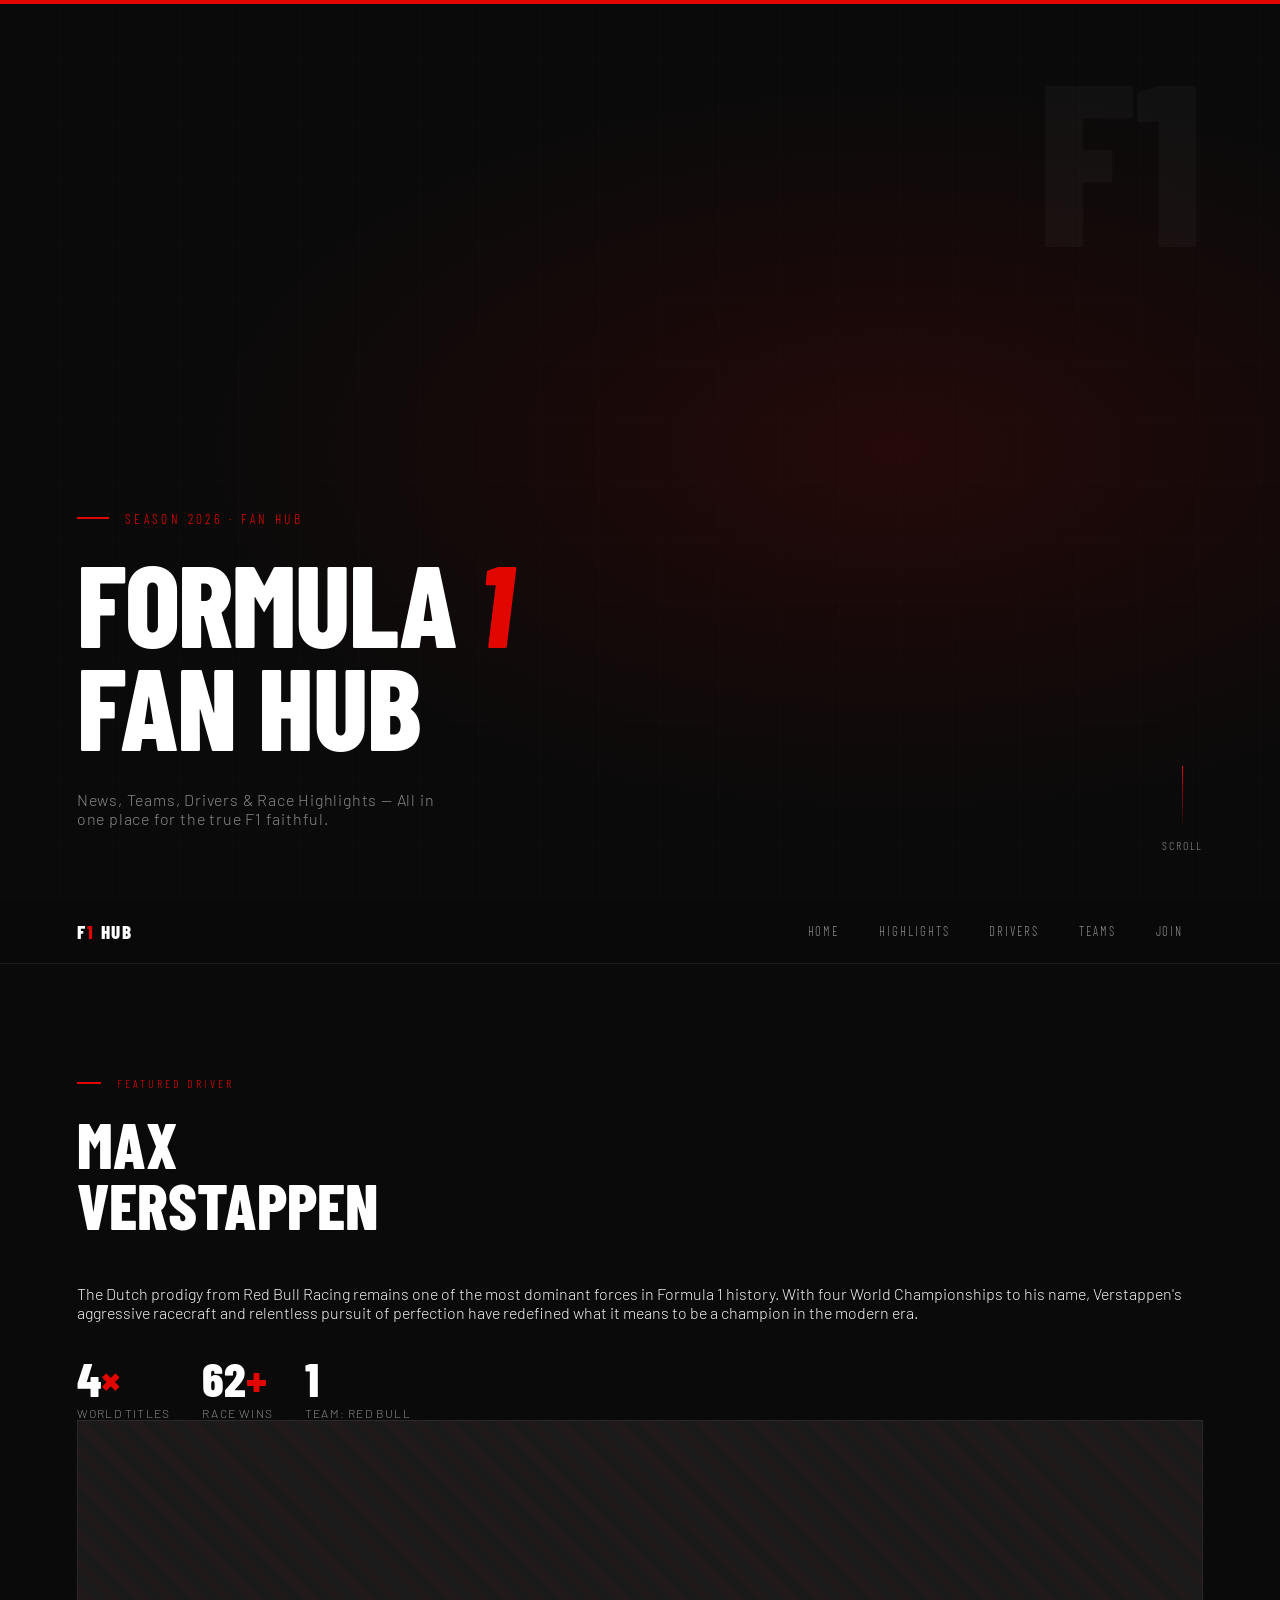
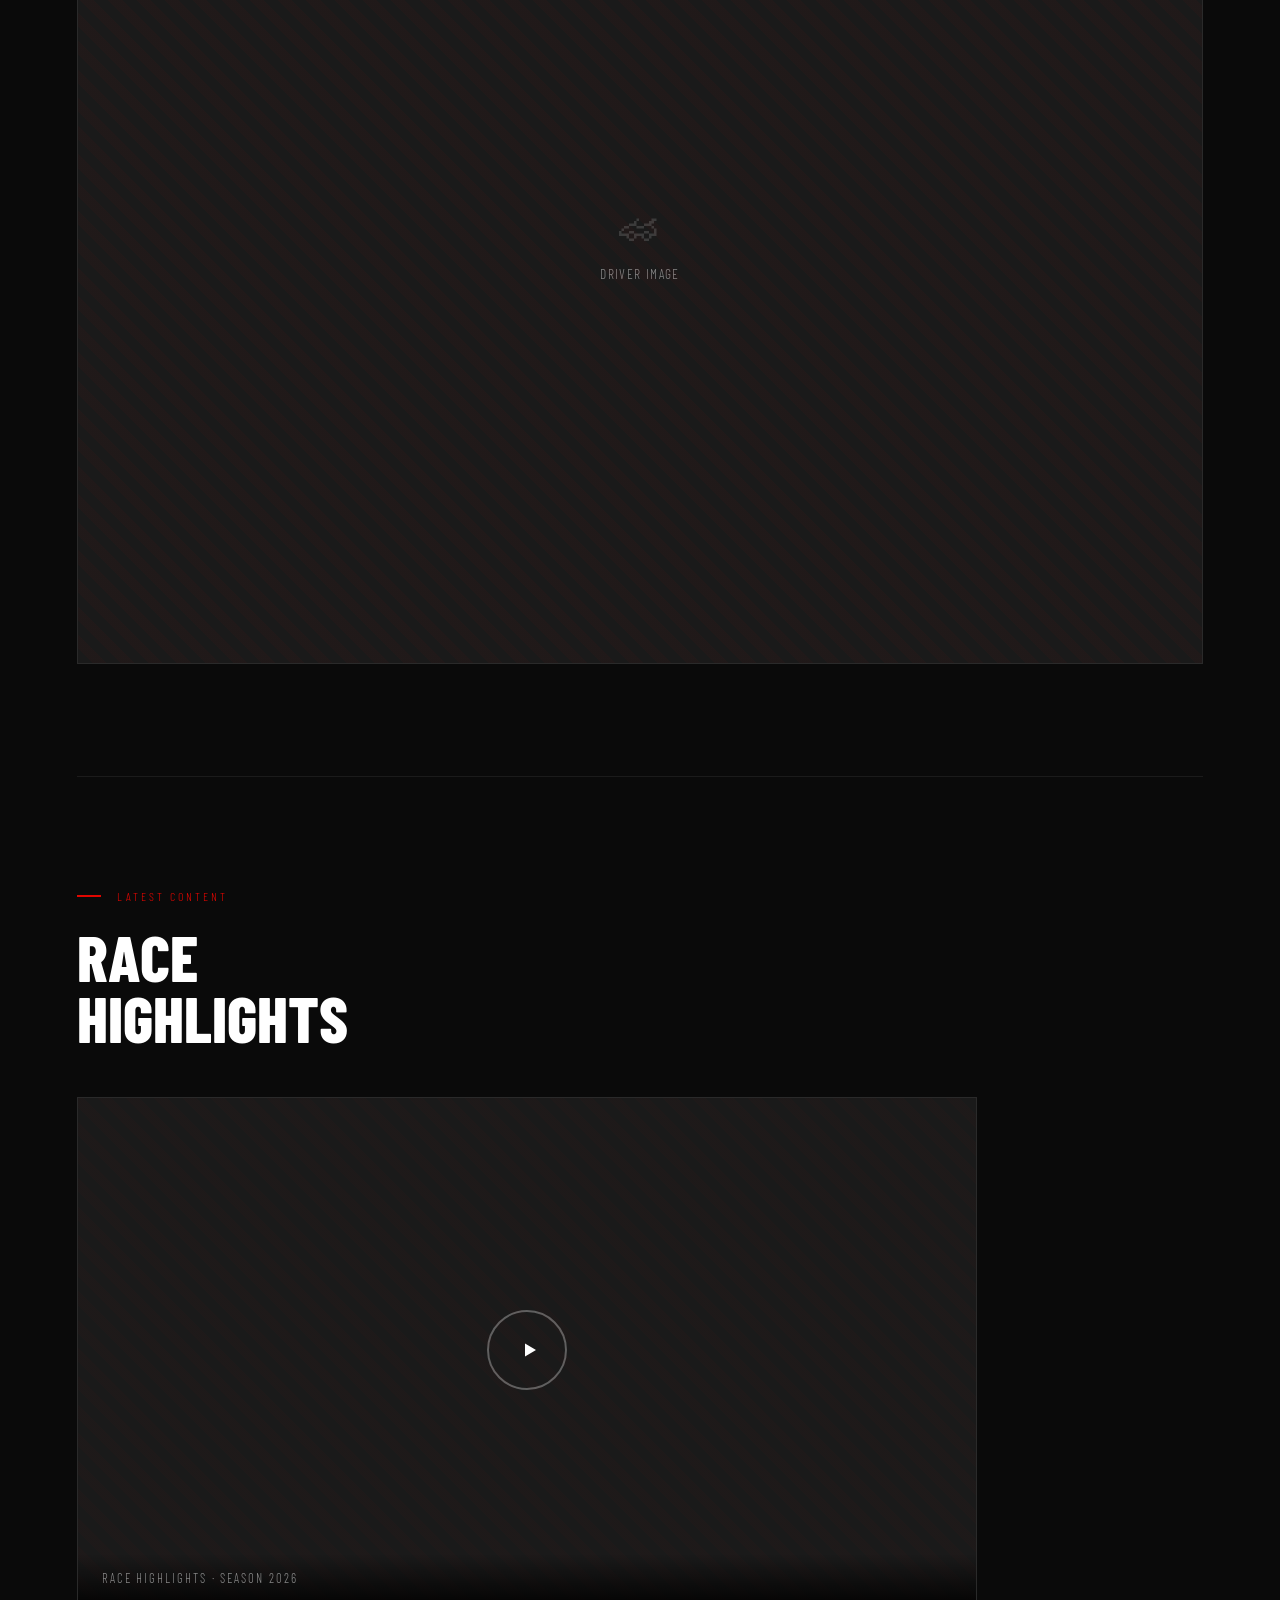
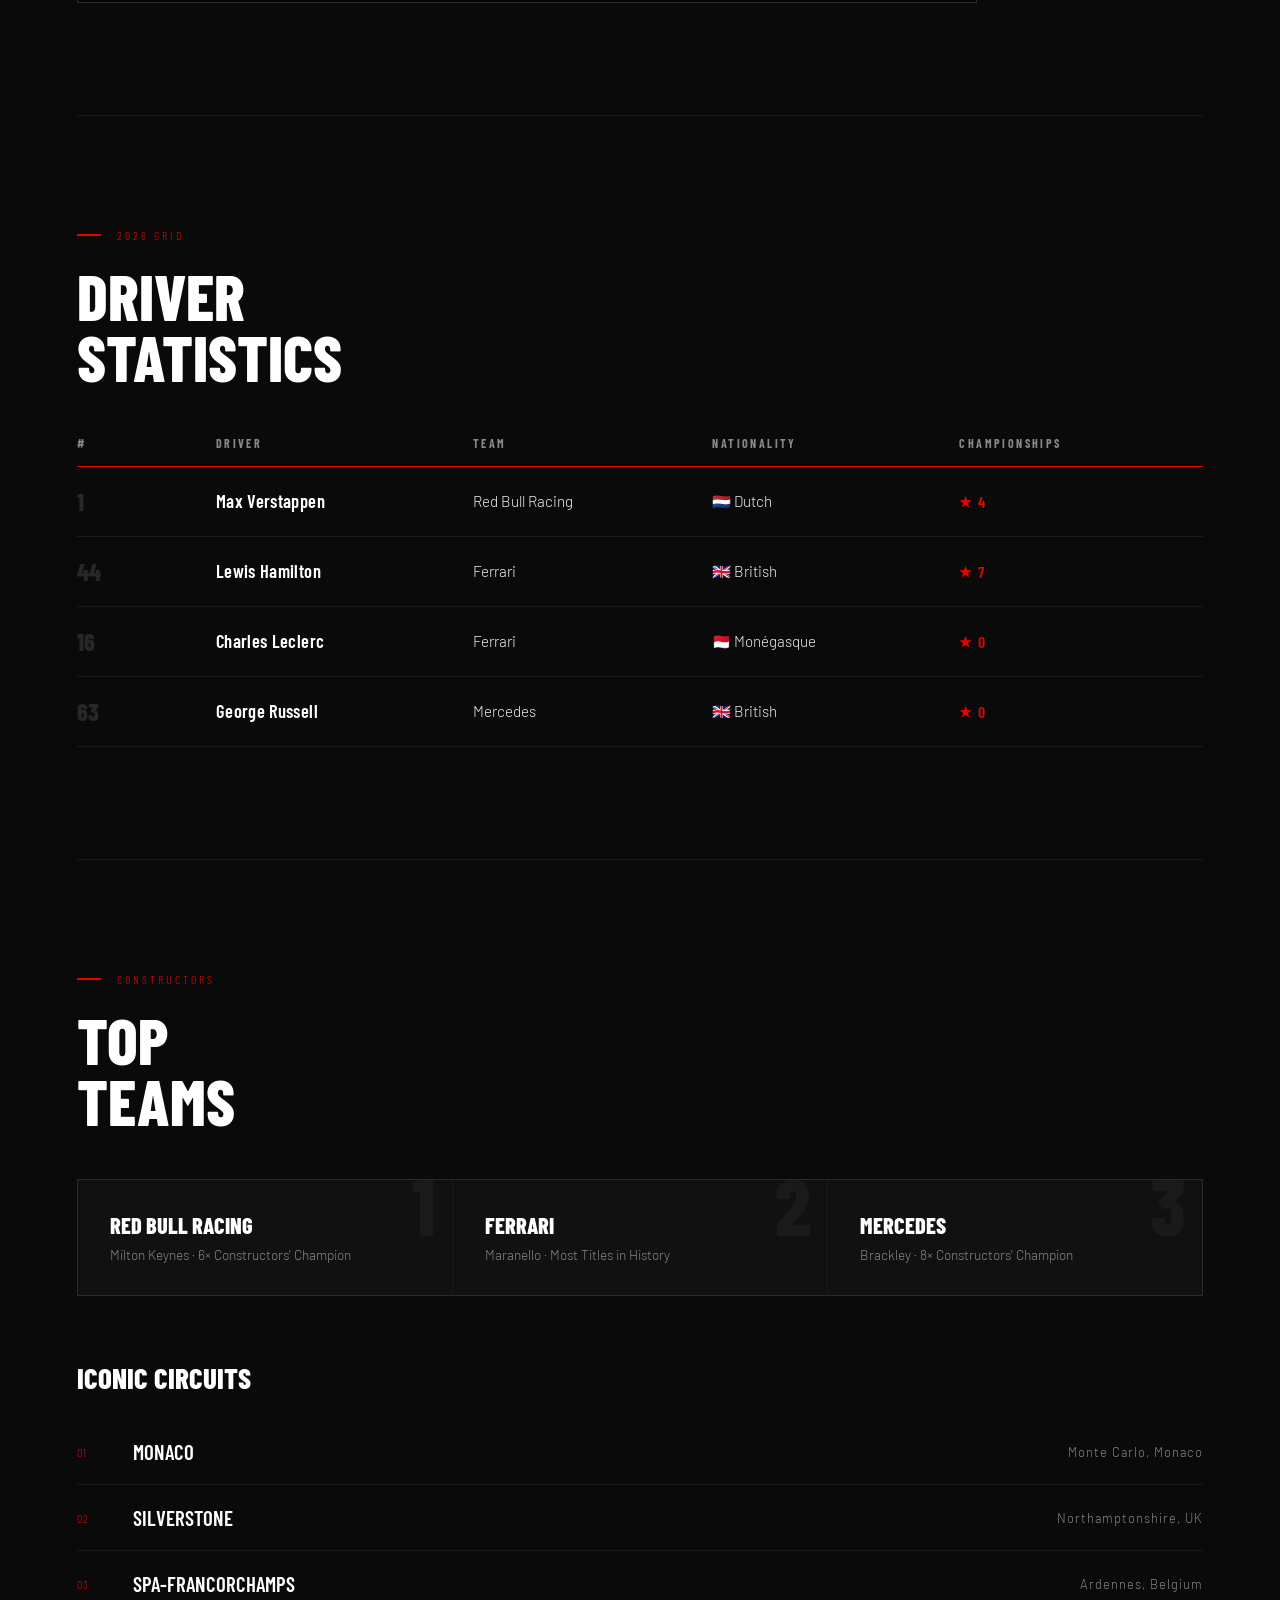
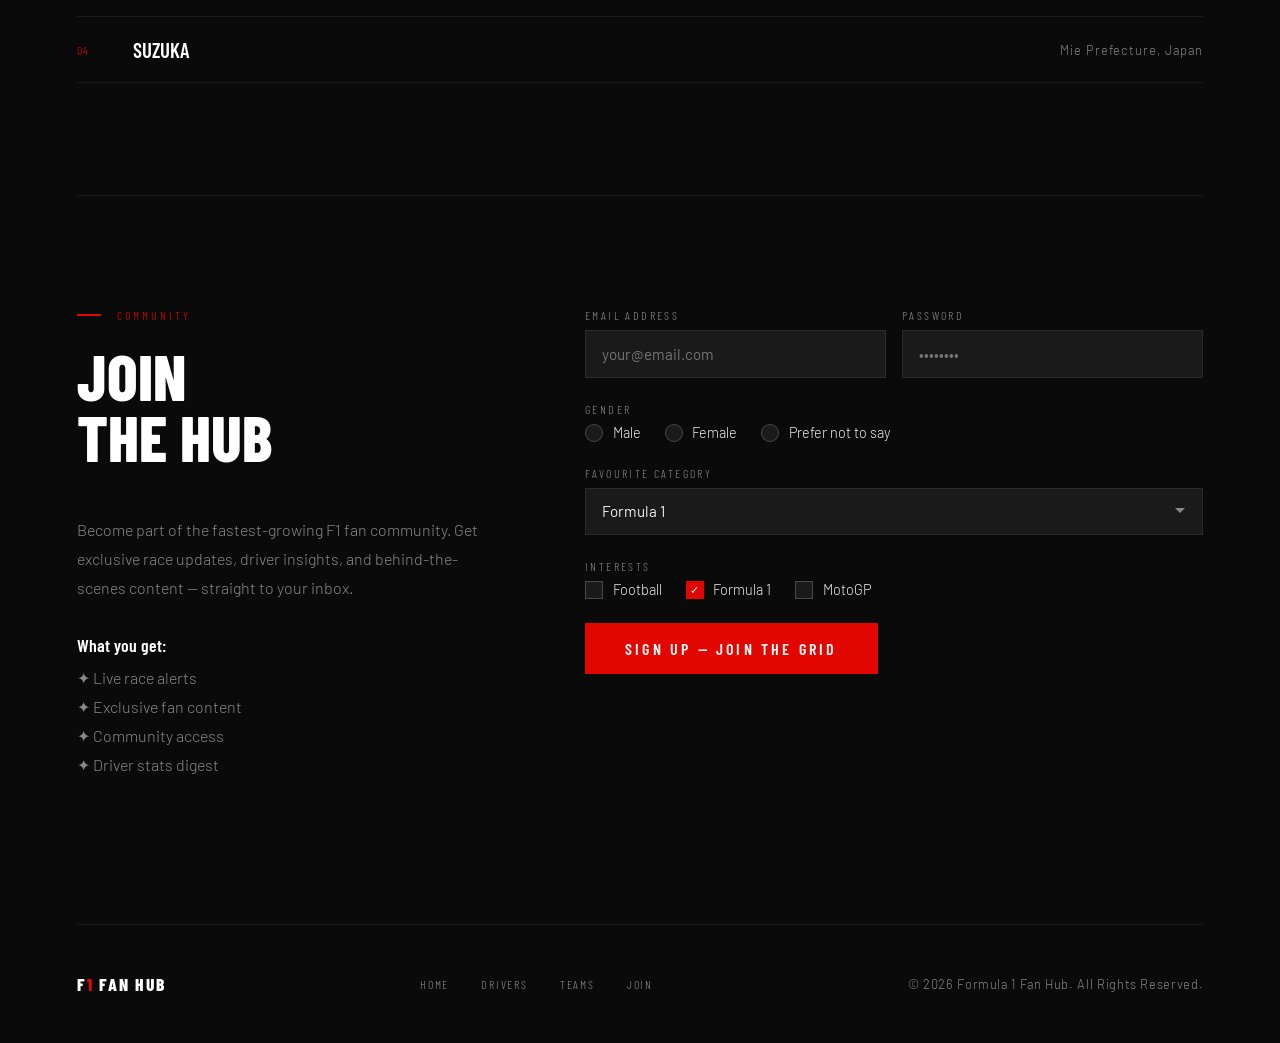
<file: f1-fan-hub.html>
<!DOCTYPE html>
<html lang="en">
<head>
  <meta charset="UTF-8">
  <meta name="viewport" content="width=device-width, initial-scale=1.0">
  <title>Formula 1 Fan Hub</title>
  <link rel="preconnect" href="https://fonts.googleapis.com">
  <link rel="preconnect" href="https://fonts.gstatic.com" crossorigin>
  <link href="https://fonts.googleapis.com/css2?family=Barlow+Condensed:ital,wght@0,300;0,600;0,800;1,800&family=Barlow:wght@300;400;500&display=swap" rel="stylesheet">
  <style>
    *, *::before, *::after { box-sizing: border-box; margin: 0; padding: 0; }

    :root {
      --red: #E10600;
      --red-dark: #9B0400;
      --black: #0a0a0a;
      --surface: #111111;
      --surface-2: #1a1a1a;
      --surface-3: #222222;
      --border: rgba(255,255,255,0.07);
      --border-accent: rgba(225,6,0,0.4);
      --text: #f0f0f0;
      --muted: #888888;
      --white: #ffffff;
    }

    html { scroll-behavior: smooth; }

    body {
      background: var(--black);
      color: var(--text);
      font-family: 'Barlow', sans-serif;
      font-weight: 300;
      overflow-x: hidden;
    }

    /* HEADER */
    header {
      position: relative;
      min-height: 100vh;
      display: flex;
      flex-direction: column;
      justify-content: flex-end;
      padding: 0 6vw 8vh;
      overflow: hidden;
      background: var(--black);
    }

    .header-bg {
      position: absolute;
      inset: 0;
      background:
        radial-gradient(ellipse 80% 60% at 70% 50%, rgba(225,6,0,0.12) 0%, transparent 70%),
        repeating-linear-gradient(90deg, transparent 0px, transparent 59px, rgba(255,255,255,0.02) 60px),
        repeating-linear-gradient(0deg, transparent 0px, transparent 59px, rgba(255,255,255,0.02) 60px);
      z-index: 0;
    }

    .header-stripe {
      position: absolute;
      top: 0; left: 0; right: 0;
      height: 4px;
      background: var(--red);
    }

    .header-year {
      position: absolute;
      top: 2.5rem;
      right: 6vw;
      font-family: 'Barlow Condensed', sans-serif;
      font-size: clamp(8rem, 18vw, 22rem);
      font-weight: 800;
      color: rgba(255,255,255,0.03);
      line-height: 1;
      user-select: none;
      z-index: 0;
    }

    .header-eyebrow {
      position: relative;
      z-index: 1;
      font-family: 'Barlow Condensed', sans-serif;
      font-size: 0.85rem;
      letter-spacing: 0.25em;
      color: var(--red);
      text-transform: uppercase;
      margin-bottom: 1.5rem;
      display: flex;
      align-items: center;
      gap: 1rem;
    }

    .header-eyebrow::before {
      content: '';
      display: inline-block;
      width: 2rem;
      height: 2px;
      background: var(--red);
    }

    header h1 {
      position: relative;
      z-index: 1;
      font-family: 'Barlow Condensed', sans-serif;
      font-size: clamp(3.5rem, 9vw, 9rem);
      font-weight: 800;
      line-height: 0.9;
      letter-spacing: -0.01em;
      text-transform: uppercase;
      color: var(--white);
      margin-bottom: 2rem;
    }

    header h1 em {
      font-style: italic;
      color: var(--red);
    }

    header p {
      position: relative;
      z-index: 1;
      font-size: 1rem;
      color: var(--muted);
      letter-spacing: 0.05em;
      max-width: 40ch;
    }

    .header-scroll {
      position: absolute;
      bottom: 3rem;
      right: 6vw;
      z-index: 1;
      display: flex;
      flex-direction: column;
      align-items: center;
      gap: 0.5rem;
      color: var(--muted);
      font-family: 'Barlow Condensed', sans-serif;
      font-size: 0.75rem;
      letter-spacing: 0.15em;
      text-transform: uppercase;
    }

    .scroll-line {
      width: 1px;
      height: 4rem;
      background: linear-gradient(to bottom, var(--red), transparent);
      animation: scrollPulse 2s ease-in-out infinite;
    }

    @keyframes scrollPulse {
      0%, 100% { opacity: 0.4; }
      50% { opacity: 1; }
    }

    /* NAV */
    nav {
      position: sticky;
      top: 0;
      z-index: 100;
      background: rgba(10,10,10,0.92);
      backdrop-filter: blur(20px);
      border-bottom: 1px solid var(--border);
      display: flex;
      align-items: center;
      padding: 0 6vw;
      height: 64px;
    }

    .nav-logo {
      font-family: 'Barlow Condensed', sans-serif;
      font-size: 1.2rem;
      font-weight: 800;
      letter-spacing: 0.1em;
      color: var(--white);
      text-transform: uppercase;
      margin-right: auto;
    }

    .nav-logo span { color: var(--red); }

    nav a {
      text-decoration: none;
      color: var(--muted);
      font-family: 'Barlow Condensed', sans-serif;
      font-size: 0.8rem;
      letter-spacing: 0.15em;
      text-transform: uppercase;
      padding: 0 1.25rem;
      height: 64px;
      display: flex;
      align-items: center;
      transition: color 0.2s;
      border-bottom: 2px solid transparent;
    }

    nav a:hover { color: var(--white); border-bottom-color: var(--red); }

    /* MAIN */
    main { padding: 0 6vw; }

    /* SECTIONS */
    section {
      padding: 7rem 0;
      border-bottom: 1px solid var(--border);
    }

    .section-label {
      font-family: 'Barlow Condensed', sans-serif;
      font-size: 0.75rem;
      letter-spacing: 0.25em;
      color: var(--red);
      text-transform: uppercase;
      margin-bottom: 1.5rem;
      display: flex;
      align-items: center;
      gap: 1rem;
    }

    .section-label::before {
      content: '';
      display: inline-block;
      width: 1.5rem;
      height: 2px;
      background: var(--red);
    }

    h2 {
      font-family: 'Barlow Condensed', sans-serif;
      font-size: clamp(2.5rem, 5vw, 4.5rem);
      font-weight: 800;
      text-transform: uppercase;
      color: var(--white);
      line-height: 0.95;
      margin-bottom: 3rem;
    }

    /* HOME SECTION */
    #home .home-grid {
      display: grid;
      grid-template-columns: 1fr 1fr;
      gap: 3rem;
      align-items: center;
    }

    #home .home-text p {
      font-size: 1.1rem;
      line-height: 1.8;
      color: #aaaaaa;
      margin-bottom: 2rem;
    }

    .stat-row {
      display: flex;
      gap: 2rem;
      margin-top: 2rem;
    }

    .stat {
      display: flex;
      flex-direction: column;
    }

    .stat-num {
      font-family: 'Barlow Condensed', sans-serif;
      font-size: 3rem;
      font-weight: 800;
      color: var(--white);
      line-height: 1;
    }

    .stat-num span { color: var(--red); }

    .stat-label {
      font-size: 0.75rem;
      letter-spacing: 0.1em;
      color: var(--muted);
      text-transform: uppercase;
      margin-top: 0.25rem;
    }

    .home-image-slot {
      aspect-ratio: 4/3;
      background: var(--surface-2);
      border: 1px solid var(--border);
      display: flex;
      flex-direction: column;
      align-items: center;
      justify-content: center;
      gap: 1rem;
      color: var(--muted);
      font-family: 'Barlow Condensed', sans-serif;
      font-size: 0.85rem;
      letter-spacing: 0.1em;
      text-transform: uppercase;
      position: relative;
      overflow: hidden;
    }

    .home-image-slot::before {
      content: '';
      position: absolute;
      inset: 0;
      background: repeating-linear-gradient(45deg, transparent, transparent 10px, rgba(225,6,0,0.03) 10px, rgba(225,6,0,0.03) 20px);
    }

    .img-icon {
      font-size: 2.5rem;
      opacity: 0.3;
    }

    /* HIGHLIGHTS */
    #highlights .video-wrapper {
      position: relative;
      aspect-ratio: 16/9;
      max-width: 900px;
      background: var(--surface-2);
      border: 1px solid var(--border);
      display: flex;
      align-items: center;
      justify-content: center;
      overflow: hidden;
    }

    .video-wrapper::before {
      content: '';
      position: absolute;
      inset: 0;
      background: repeating-linear-gradient(45deg, transparent, transparent 10px, rgba(225,6,0,0.02) 10px, rgba(225,6,0,0.02) 20px);
    }

    .play-btn {
      position: relative;
      z-index: 1;
      width: 80px;
      height: 80px;
      border: 2px solid rgba(255,255,255,0.3);
      border-radius: 50%;
      display: flex;
      align-items: center;
      justify-content: center;
      cursor: pointer;
      transition: border-color 0.2s, background 0.2s;
    }

    .play-btn:hover {
      border-color: var(--red);
      background: rgba(225,6,0,0.1);
    }

    .play-btn svg { margin-left: 4px; }

    .video-label {
      position: absolute;
      bottom: 0; left: 0; right: 0;
      z-index: 1;
      padding: 1rem 1.5rem;
      background: linear-gradient(to top, rgba(0,0,0,0.8), transparent);
      font-family: 'Barlow Condensed', sans-serif;
      font-size: 0.8rem;
      letter-spacing: 0.15em;
      color: var(--muted);
      text-transform: uppercase;
    }

    /* DRIVERS TABLE */
    #drivers .table-wrap {
      overflow-x: auto;
    }

    table {
      width: 100%;
      border-collapse: collapse;
    }

    thead tr {
      border-bottom: 1px solid var(--red);
    }

    th {
      font-family: 'Barlow Condensed', sans-serif;
      font-size: 0.75rem;
      letter-spacing: 0.2em;
      color: var(--muted);
      text-transform: uppercase;
      padding: 0 1.5rem 1rem 0;
      text-align: left;
      white-space: nowrap;
    }

    td {
      padding: 1.25rem 1.5rem 1.25rem 0;
      border-bottom: 1px solid var(--border);
      color: var(--text);
      font-size: 0.95rem;
    }

    tbody tr { transition: background 0.15s; }
    tbody tr:hover { background: rgba(255,255,255,0.02); }

    .driver-num {
      font-family: 'Barlow Condensed', sans-serif;
      font-size: 1.5rem;
      font-weight: 800;
      color: rgba(255,255,255,0.12);
      min-width: 3rem;
      display: inline-block;
    }

    .driver-name {
      font-family: 'Barlow Condensed', sans-serif;
      font-size: 1.15rem;
      font-weight: 600;
      color: var(--white);
      letter-spacing: 0.02em;
    }

    .champ-badge {
      display: inline-flex;
      align-items: center;
      gap: 0.35rem;
      font-family: 'Barlow Condensed', sans-serif;
      font-size: 1rem;
      font-weight: 600;
      color: var(--red);
    }

    .champ-icon { font-size: 0.9rem; }

    /* TEAMS */
    #teams .teams-grid {
      display: grid;
      grid-template-columns: repeat(3, 1fr);
      gap: 1px;
      background: var(--border);
      border: 1px solid var(--border);
      margin-bottom: 4rem;
    }

    .team-card {
      background: var(--surface);
      padding: 2rem;
      position: relative;
      overflow: hidden;
      transition: background 0.2s;
    }

    .team-card:hover { background: var(--surface-2); }

    .team-pos {
      font-family: 'Barlow Condensed', sans-serif;
      font-size: 5rem;
      font-weight: 800;
      color: rgba(255,255,255,0.04);
      position: absolute;
      top: -1rem;
      right: 1rem;
      line-height: 1;
      user-select: none;
    }

    .team-name {
      font-family: 'Barlow Condensed', sans-serif;
      font-size: 1.4rem;
      font-weight: 800;
      color: var(--white);
      text-transform: uppercase;
      position: relative;
      z-index: 1;
      margin-bottom: 0.5rem;
    }

    .team-desc {
      font-size: 0.85rem;
      color: var(--muted);
      position: relative;
      z-index: 1;
    }

    .team-card-accent {
      position: absolute;
      bottom: 0; left: 0;
      height: 3px;
      width: 0;
      background: var(--red);
      transition: width 0.3s ease;
    }

    .team-card:hover .team-card-accent { width: 100%; }

    h3 {
      font-family: 'Barlow Condensed', sans-serif;
      font-size: 1.8rem;
      font-weight: 800;
      text-transform: uppercase;
      color: var(--white);
      margin-bottom: 1.5rem;
    }

    .circuits-list {
      display: flex;
      flex-direction: column;
      gap: 0;
    }

    .circuit-item {
      display: flex;
      align-items: center;
      gap: 1.5rem;
      padding: 1.25rem 0;
      border-bottom: 1px solid var(--border);
      transition: padding-left 0.2s;
      cursor: default;
    }

    .circuit-item:hover { padding-left: 0.5rem; }

    .circuit-num {
      font-family: 'Barlow Condensed', sans-serif;
      font-size: 0.75rem;
      color: var(--red);
      letter-spacing: 0.1em;
      min-width: 2rem;
    }

    .circuit-name {
      font-family: 'Barlow Condensed', sans-serif;
      font-size: 1.3rem;
      font-weight: 600;
      color: var(--white);
      text-transform: uppercase;
    }

    .circuit-country {
      margin-left: auto;
      font-size: 0.8rem;
      color: var(--muted);
      letter-spacing: 0.08em;
    }

    /* CONTACT */
    #contact .contact-grid {
      display: grid;
      grid-template-columns: 1fr 1.5fr;
      gap: 6rem;
    }

    .contact-intro p {
      font-size: 1rem;
      line-height: 1.8;
      color: var(--muted);
      margin-bottom: 2rem;
    }

    .contact-intro strong {
      display: block;
      font-family: 'Barlow Condensed', sans-serif;
      font-size: 1.1rem;
      font-weight: 600;
      color: var(--white);
      margin-bottom: 0.5rem;
    }

    form { display: flex; flex-direction: column; gap: 1.5rem; }

    .form-row { display: grid; grid-template-columns: 1fr 1fr; gap: 1rem; }

    .field {
      display: flex;
      flex-direction: column;
      gap: 0.5rem;
    }

    label {
      font-family: 'Barlow Condensed', sans-serif;
      font-size: 0.75rem;
      letter-spacing: 0.2em;
      color: var(--muted);
      text-transform: uppercase;
    }

    input[type="email"],
    input[type="password"],
    select {
      background: var(--surface-2);
      border: 1px solid var(--border);
      color: var(--text);
      padding: 0.85rem 1rem;
      font-family: 'Barlow', sans-serif;
      font-size: 0.95rem;
      outline: none;
      transition: border-color 0.2s;
      width: 100%;
    }

    input[type="email"]:focus,
    input[type="password"]:focus,
    select:focus { border-color: var(--red); }

    select {
      appearance: none;
      cursor: pointer;
      background-image: url("data:image/svg+xml,%3Csvg xmlns='http://www.w3.org/2000/svg' width='12' height='12' viewBox='0 0 12 12'%3E%3Cpath fill='%23888' d='M6 8L1 3h10z'/%3E%3C/svg%3E");
      background-repeat: no-repeat;
      background-position: right 1rem center;
      padding-right: 2.5rem;
    }

    select option { background: var(--surface-3); }

    .radio-group, .check-group {
      display: flex;
      gap: 1.5rem;
      flex-wrap: wrap;
    }

    .radio-label, .check-label {
      display: flex;
      align-items: center;
      gap: 0.6rem;
      cursor: pointer;
      font-size: 0.9rem;
      color: var(--text);
      letter-spacing: 0;
      text-transform: none;
      font-family: 'Barlow', sans-serif;
    }

    input[type="radio"],
    input[type="checkbox"] {
      appearance: none;
      width: 18px;
      height: 18px;
      border: 1px solid rgba(255,255,255,0.2);
      background: var(--surface-2);
      cursor: pointer;
      position: relative;
      flex-shrink: 0;
      transition: border-color 0.2s;
    }

    input[type="radio"] { border-radius: 50%; }

    input[type="radio"]:checked,
    input[type="checkbox"]:checked {
      border-color: var(--red);
      background: var(--red);
    }

    input[type="radio"]:checked::after {
      content: '';
      position: absolute;
      width: 6px; height: 6px;
      background: white;
      border-radius: 50%;
      top: 50%; left: 50%;
      transform: translate(-50%, -50%);
    }

    input[type="checkbox"]:checked::after {
      content: '✓';
      position: absolute;
      font-size: 11px;
      color: white;
      top: 50%; left: 50%;
      transform: translate(-50%, -50%);
      line-height: 1;
    }

    button[type="submit"] {
      background: var(--red);
      color: var(--white);
      border: none;
      padding: 1rem 2.5rem;
      font-family: 'Barlow Condensed', sans-serif;
      font-size: 1rem;
      font-weight: 600;
      letter-spacing: 0.2em;
      text-transform: uppercase;
      cursor: pointer;
      width: fit-content;
      transition: background 0.2s, transform 0.1s;
    }

    button[type="submit"]:hover { background: #c00500; }
    button[type="submit"]:active { transform: scale(0.98); }

    /* FOOTER */
    footer {
      padding: 3rem 6vw;
      display: flex;
      align-items: center;
      justify-content: space-between;
      flex-wrap: wrap;
      gap: 1rem;
    }

    .footer-logo {
      font-family: 'Barlow Condensed', sans-serif;
      font-size: 1.1rem;
      font-weight: 800;
      letter-spacing: 0.1em;
      color: var(--white);
      text-transform: uppercase;
    }

    .footer-logo span { color: var(--red); }

    footer p {
      font-size: 0.8rem;
      color: var(--muted);
      letter-spacing: 0.05em;
    }

    .footer-links {
      display: flex;
      gap: 2rem;
    }

    .footer-links a {
      font-family: 'Barlow Condensed', sans-serif;
      font-size: 0.75rem;
      letter-spacing: 0.15em;
      color: var(--muted);
      text-decoration: none;
      text-transform: uppercase;
      transition: color 0.2s;
    }

    .footer-links a:hover { color: var(--red); }

    /* ANIMATIONS */
    @keyframes fadeUp {
      from { opacity: 0; transform: translateY(30px); }
      to { opacity: 1; transform: translateY(0); }
    }

    header h1 { animation: fadeUp 0.8s ease both; animation-delay: 0.2s; }
    header p { animation: fadeUp 0.8s ease both; animation-delay: 0.4s; }
    .header-eyebrow { animation: fadeUp 0.8s ease both; animation-delay: 0.1s; }

    @media (max-width: 768px) {
      #home .home-grid,
      #contact .contact-grid { grid-template-columns: 1fr; }
      #teams .teams-grid { grid-template-columns: 1fr; }
      .form-row { grid-template-columns: 1fr; }
      nav a { padding: 0 0.75rem; font-size: 0.7rem; }
    }
  </style>
</head>
<body>

  <!-- HEADER -->
  <header id="home">
    <div class="header-bg"></div>
    <div class="header-stripe"></div>
    <div class="header-year">F1</div>

    <p class="header-eyebrow">Season 2026 · Fan Hub</p>
    <h1>Formula <em>1</em><br>Fan Hub</h1>
    <p>News, Teams, Drivers & Race Highlights — All in one place for the true F1 faithful.</p>

    <div class="header-scroll">
      <div class="scroll-line"></div>
      Scroll
    </div>
  </header>

  <!-- NAV -->
  <nav>
    <div class="nav-logo">F<span>1</span> Hub</div>
    <a href="#home">Home</a>
    <a href="#highlights">Highlights</a>
    <a href="#drivers">Drivers</a>
    <a href="#teams">Teams</a>
    <a href="#contact">Join</a>
  </nav>

  <main>

    <!-- HOME / INTRO -->
    <section>
      <div class="section-label">Featured Driver</div>
      <div class="home-grid">
        <div class="home-text">
          <h2>Max<br>Verstappen</h2>
          <p>The Dutch prodigy from Red Bull Racing remains one of the most dominant forces in Formula 1 history. With four World Championships to his name, Verstappen's aggressive racecraft and relentless pursuit of perfection have redefined what it means to be a champion in the modern era.</p>
          <div class="stat-row">
            <div class="stat">
              <div class="stat-num">4<span>×</span></div>
              <div class="stat-label">World Titles</div>
            </div>
            <div class="stat">
              <div class="stat-num">62<span>+</span></div>
              <div class="stat-label">Race Wins</div>
            </div>
            <div class="stat">
              <div class="stat-num">1</div>
              <div class="stat-label">Team: Red Bull</div>
            </div>
          </div>
        </div>
        <div class="home-image-slot">
          <div class="img-icon">🏎</div>
          <span>Driver Image</span>
        </div>
      </div>
    </section>

    <!-- RACE HIGHLIGHTS -->
    <section id="highlights">
      <div class="section-label">Latest Content</div>
      <h2>Race<br>Highlights</h2>
      <div class="video-wrapper">
        <div class="play-btn">
          <svg width="24" height="24" viewBox="0 0 24 24" fill="none">
            <path d="M8 5.5L19 12L8 18.5V5.5Z" fill="white"/>
          </svg>
        </div>
        <div class="video-label">Race Highlights · Season 2026</div>
      </div>
    </section>

    <!-- DRIVERS -->
    <section id="drivers">
      <div class="section-label">2026 Grid</div>
      <h2>Driver<br>Statistics</h2>
      <div class="table-wrap">
        <table>
          <thead>
            <tr>
              <th>#</th>
              <th>Driver</th>
              <th>Team</th>
              <th>Nationality</th>
              <th>Championships</th>
            </tr>
          </thead>
          <tbody>
            <tr>
              <td><span class="driver-num">1</span></td>
              <td><span class="driver-name">Max Verstappen</span></td>
              <td>Red Bull Racing</td>
              <td>🇳🇱 Dutch</td>
              <td><span class="champ-badge"><span class="champ-icon">★</span> 4</span></td>
            </tr>
            <tr>
              <td><span class="driver-num">44</span></td>
              <td><span class="driver-name">Lewis Hamilton</span></td>
              <td>Ferrari</td>
              <td>🇬🇧 British</td>
              <td><span class="champ-badge"><span class="champ-icon">★</span> 7</span></td>
            </tr>
            <tr>
              <td><span class="driver-num">16</span></td>
              <td><span class="driver-name">Charles Leclerc</span></td>
              <td>Ferrari</td>
              <td>🇲🇨 Monégasque</td>
              <td><span class="champ-badge"><span class="champ-icon">★</span> 0</span></td>
            </tr>
            <tr>
              <td><span class="driver-num">63</span></td>
              <td><span class="driver-name">George Russell</span></td>
              <td>Mercedes</td>
              <td>🇬🇧 British</td>
              <td><span class="champ-badge"><span class="champ-icon">★</span> 0</span></td>
            </tr>
          </tbody>
        </table>
      </div>
    </section>

    <!-- TEAMS & CIRCUITS -->
    <section id="teams">
      <div class="section-label">Constructors</div>
      <h2>Top<br>Teams</h2>
      <div class="teams-grid">
        <div class="team-card">
          <div class="team-pos">1</div>
          <div class="team-name">Red Bull Racing</div>
          <div class="team-desc">Milton Keynes · 6× Constructors' Champion</div>
          <div class="team-card-accent"></div>
        </div>
        <div class="team-card">
          <div class="team-pos">2</div>
          <div class="team-name">Ferrari</div>
          <div class="team-desc">Maranello · Most Titles in History</div>
          <div class="team-card-accent"></div>
        </div>
        <div class="team-card">
          <div class="team-pos">3</div>
          <div class="team-name">Mercedes</div>
          <div class="team-desc">Brackley · 8× Constructors' Champion</div>
          <div class="team-card-accent"></div>
        </div>
      </div>

      <h3>Iconic Circuits</h3>
      <div class="circuits-list">
        <div class="circuit-item">
          <span class="circuit-num">01</span>
          <span class="circuit-name">Monaco</span>
          <span class="circuit-country">Monte Carlo, Monaco</span>
        </div>
        <div class="circuit-item">
          <span class="circuit-num">02</span>
          <span class="circuit-name">Silverstone</span>
          <span class="circuit-country">Northamptonshire, UK</span>
        </div>
        <div class="circuit-item">
          <span class="circuit-num">03</span>
          <span class="circuit-name">Spa-Francorchamps</span>
          <span class="circuit-country">Ardennes, Belgium</span>
        </div>
        <div class="circuit-item">
          <span class="circuit-num">04</span>
          <span class="circuit-name">Suzuka</span>
          <span class="circuit-country">Mie Prefecture, Japan</span>
        </div>
      </div>
    </section>

    <!-- CONTACT / SIGN UP -->
    <section id="contact">
      <div class="contact-grid">
        <div class="contact-intro">
          <div class="section-label">Community</div>
          <h2>Join<br>the Hub</h2>
          <p>Become part of the fastest-growing F1 fan community. Get exclusive race updates, driver insights, and behind-the-scenes content — straight to your inbox.</p>
          <strong>What you get:</strong>
          <p>✦ Live race alerts<br>✦ Exclusive fan content<br>✦ Community access<br>✦ Driver stats digest</p>
        </div>
        <form>
          <div class="form-row">
            <div class="field">
              <label for="email">Email Address</label>
              <input type="email" id="email" placeholder="your@email.com" required>
            </div>
            <div class="field">
              <label for="password">Password</label>
              <input type="password" id="password" placeholder="••••••••" required>
            </div>
          </div>

          <div class="field">
            <label>Gender</label>
            <div class="radio-group">
              <label class="radio-label">
                <input type="radio" name="gender" value="male">
                Male
              </label>
              <label class="radio-label">
                <input type="radio" name="gender" value="female">
                Female
              </label>
              <label class="radio-label">
                <input type="radio" name="gender" value="other">
                Prefer not to say
              </label>
            </div>
          </div>

          <div class="field">
            <label for="category">Favourite Category</label>
            <select id="category">
              <option value="f1">Formula 1</option>
              <option value="sports">Sports</option>
              <option value="tech">Technology</option>
            </select>
          </div>

          <div class="field">
            <label>Interests</label>
            <div class="check-group">
              <label class="check-label">
                <input type="checkbox" value="football">
                Football
              </label>
              <label class="check-label">
                <input type="checkbox" value="f1" checked>
                Formula 1
              </label>
              <label class="check-label">
                <input type="checkbox" value="motogp">
                MotoGP
              </label>
            </div>
          </div>

          <button type="submit">Sign Up — Join the Grid</button>
        </form>
      </div>
    </section>

  </main>

  <!-- FOOTER -->
  <footer>
    <div class="footer-logo">F<span>1</span> Fan Hub</div>
    <div class="footer-links">
      <a href="#home">Home</a>
      <a href="#drivers">Drivers</a>
      <a href="#teams">Teams</a>
      <a href="#contact">Join</a>
    </div>
    <p>© 2026 Formula 1 Fan Hub. All Rights Reserved.</p>
  </footer>

</body>
</html>
</file>
